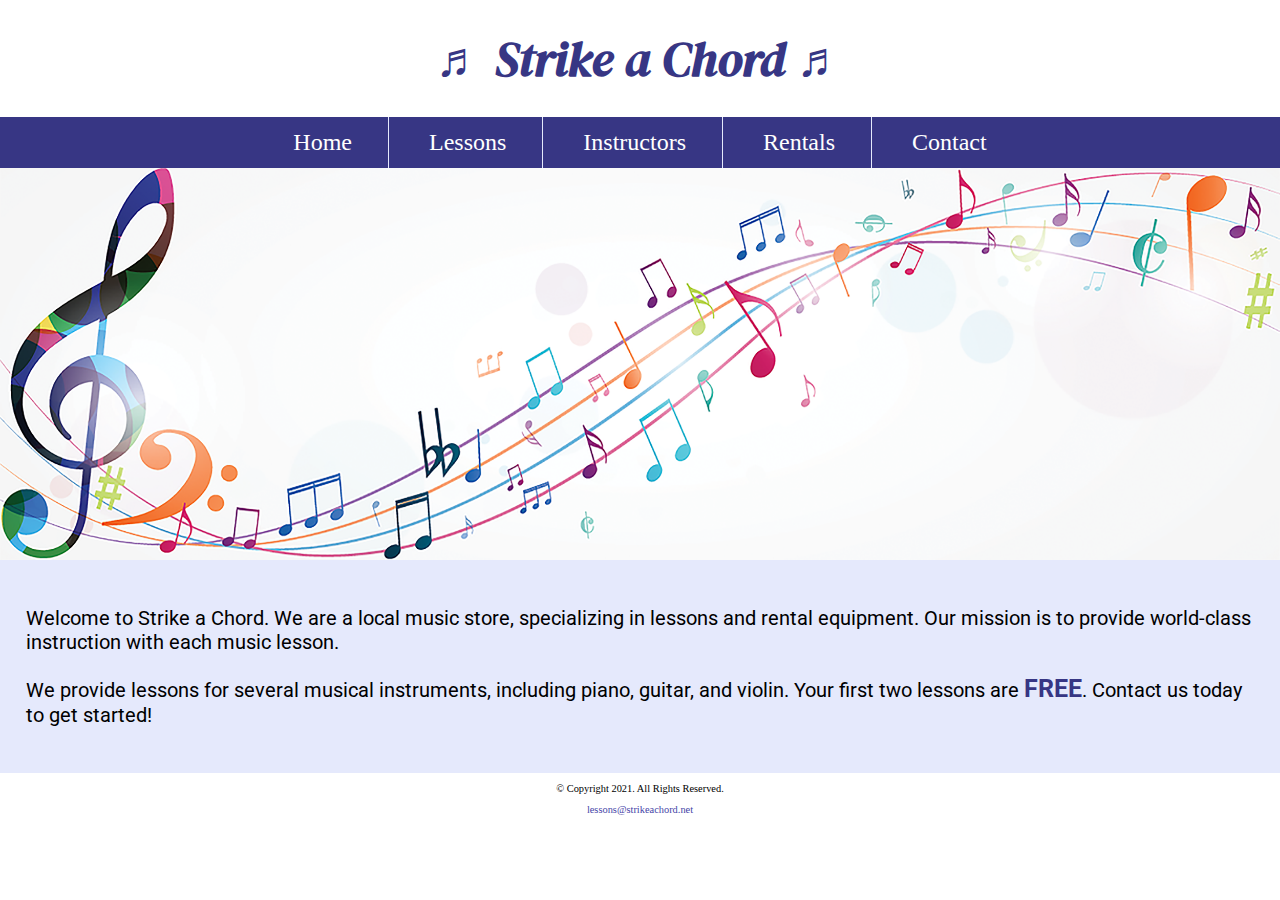
<file: index.html>
<!DOCTYPE html>
<!-- 
	Student Name: Brianna Heredia
	File Name: index.html
	Today's Date: Sept 5 2023
 -->
<html lang="en">
<head>
	<title>Strike a Chord: Home Page</title>
	<meta charset="utf-8">
    <link rel="stylesheet" href="css/styles.css">
    <meta name="viewport" content="width=device-width, initial-scale=1.0">
    <link href="https://fonts.googleapis.com/css?family=DM+Serif+Display:400i%7cRoboto&display=swap" rel="stylesheet">
    <link rel="shortcut icon" href="images/favicon.ico">
	<link rel="icon" type="image/png" sizes="32x32" href="images/favicon-32.png">
    <link rel="apple-touch-icon" sizes="180x180" href="images/apple-touch-icon.png">
	<link rel="icon" sizes="192x192" href="images/android-chrome-192.png">
</head>
<body>

	<header>
		<h1> <span class="tab-desk">&#9836;</span> Strike a Chord <span class="tab-desk">&#9836;</span> </h1>
	</header>
	
	<nav>
		<ul>
            <li><a href="index.html">Home</a></li>  
            <li><a href="lessons.html">Lessons</a></li>   
            <li><a href="instructors.html">Instructors</a></li>    
            <li><a href="rentals.html">Rentals</a></li>    
            <li><a href="contact.html">Contact</a></li>
        </ul>
	</nav>
    
    <!-- Hero Image -->
    <div id="hero" class="tab-desk">
        <img src="images/music-notes.png" alt="colorful music notes">
    </div>
	
	<!-- Use the main area to add the main content to the webpage -->
	<main>
		
        <div id="intro">
            
            <p>Welcome to Strike a Chord. We are a local music store, specializing in lessons and rental equipment. Our mission is to provide world-class instruction with each music lesson.</p>

            <p>We provide lessons for several musical instruments, including piano, guitar, and violin. Your first two lessons are <span class="action">FREE</span>. Contact us today to get started!</p>
            
        </div>
		
	</main>
	
	<footer>
		<p>&copy; Copyright 2021. All Rights Reserved.</p>
		<p><a href="mailto:lessons@strikeachord.net">lessons@strikeachord.net</a></p>
	</footer>
	
</body>
</html>
</file>
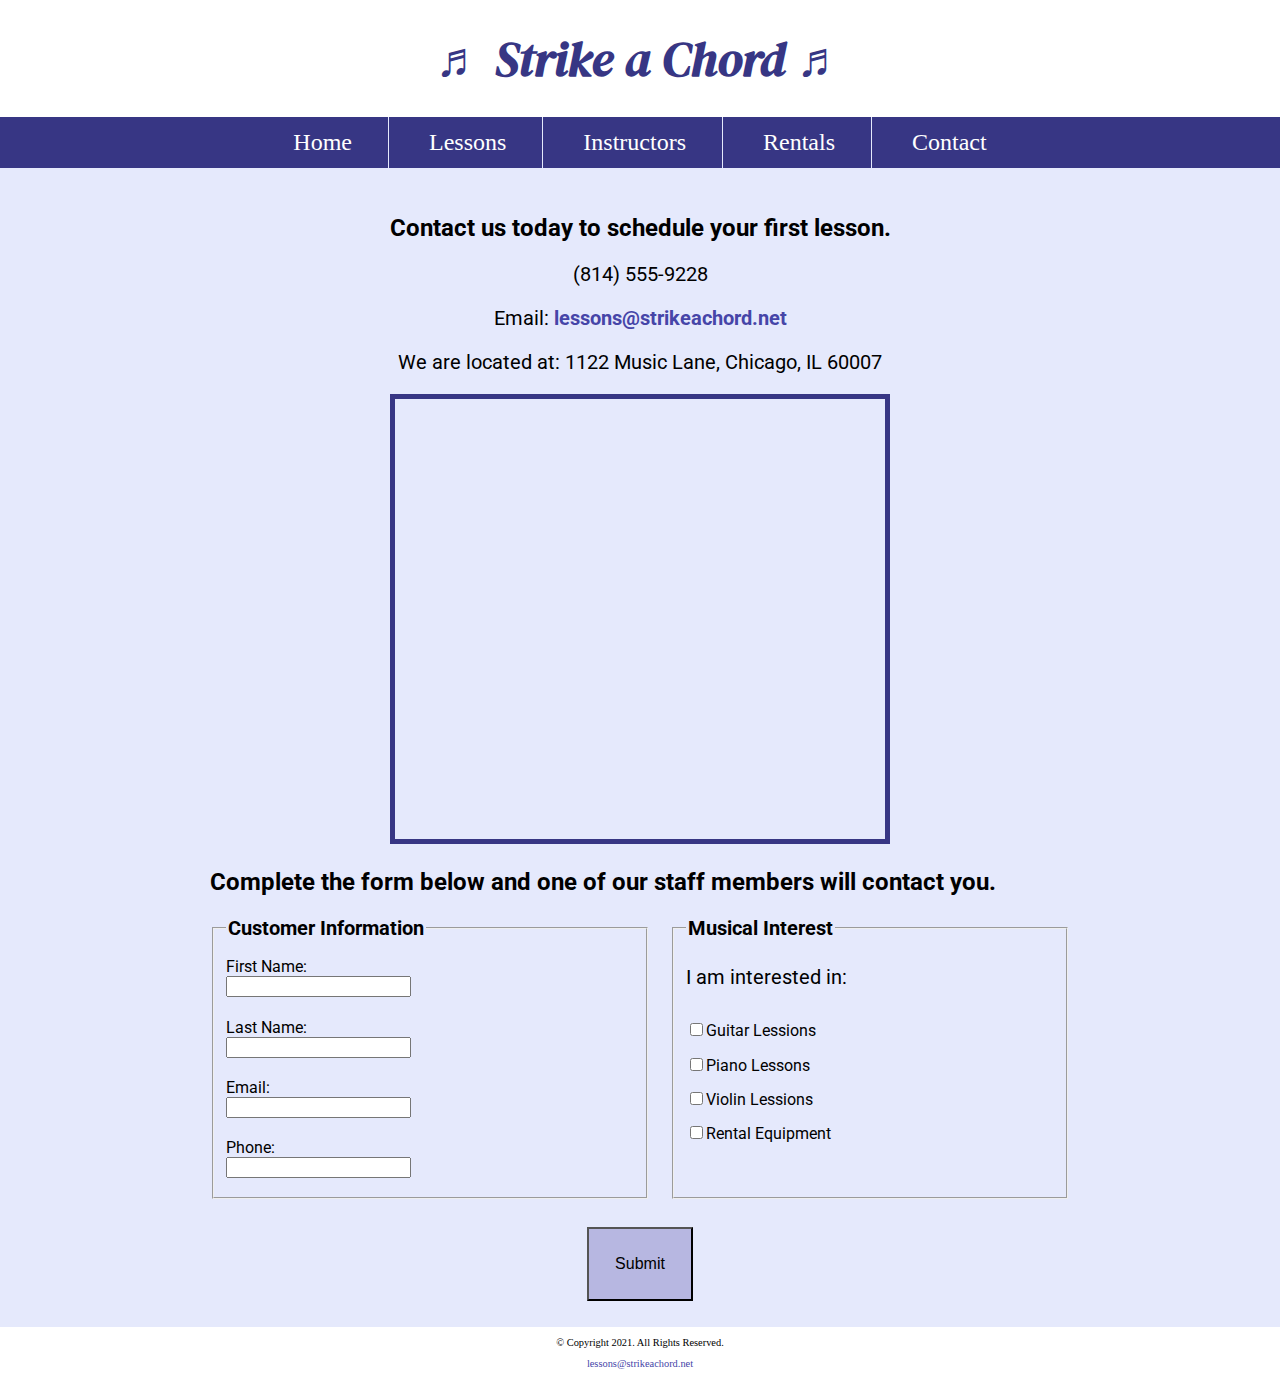
<file: contact.html>
<!DOCTYPE html>
<!-- 
	Student Name: Brianna Heredia
	File Name: contact.html
	Today's Date: Sept 5 2023
 -->
<html lang="en">
<head>
	<title>Strike a Chord: Contact</title>
	<meta charset="utf-8">
    <link rel="stylesheet" href="css/styles.css">
    <meta name="viewport" content="width=device-width, initial-scale=1.0">
    <link href="https://fonts.googleapis.com/css?family=DM+Serif+Display:400i%7cRoboto&display=swap" rel="stylesheet">
    <link rel="shortcut icon" href="images/favicon.ico">
	<link rel="icon" type="image/png" sizes="32x32" href="images/favicon-32.png">
    <link rel="apple-touch-icon" sizes="180x180" href="images/apple-touch-icon.png">
	<link rel="icon" sizes="192x192" href="images/android-chrome-192.png">
</head>
<body>

	<header>
		<h1> <span class="tab-desk">&#9836;</span> Strike a Chord <span class="tab-desk">&#9836;</span> </h1>
	</header>
	
	<nav>
		<ul>
            <li><a href="index.html">Home</a></li>  
            <li><a href="lessons.html">Lessons</a></li>   
            <li><a href="instructors.html">Instructors</a></li>    
            <li><a href="rentals.html">Rentals</a></li>    
            <li><a href="contact.html">Contact</a></li>
        </ul>
	</nav>
	
	<!-- Use the main area to add the main content to the webpage -->
	<main>
        
        <div id="contact">
            
            <h2>Contact us today to schedule your first lesson.</h2>
            <p class="tel-link mobile"><a href="tel:8145559228">(814) 555-9228</a></p>
            <p class="tab-desk">(814) 555-9228</p>
            <p>Email: <a href="mailto:lessons@strikeachord.net" class="email-link">lessons@strikeachord.net</a></p>
            <p>We are located at: 1122 Music Lane, Chicago, IL 60007</p>
            
            <iframe src="https://www.google.com/maps/embed?pb=!1m18!1m12!1m3!1d380513.7160580949!2d-88.01215278051977!3d41.83339249282865!2m3!1f0!2f0!3f0!3m2!1i1024!2i768!4f13.1!3m3!1m2!1s0x880e2c3cd0f4cbed%3A0xafe0a6ad09c0c000!2sChicago%2C+IL!5e0!3m2!1sen!2sus!4v1558660826146!5m2!1sen!2sus" width="600" height="450" class="map" allowfullscreen></iframe>
        
        </div>
        
        <div id="form">
            <h2>Complete the form below and one of our staff members will contact you.</h2>
            <form class="form-grid"><!-- Start Form -->
                <fieldset>
                    <legend>Customer Information</legend>
                    <label for="fName">First Name:</label>
                    <input type="text" name="fName" id="fName">
                    
                    <label for="lName">Last Name:</label>
                    <input type="text" name="lName" id="lName">
                    
                    <label for="email">Email:</label>
                    <input type="email" name="email" id="email">
                    
                    <label for="phone">Phone:</label>
                    <input type="tel" id="phone" name="phone">
                </fieldset>
                
                <fieldset>
                    <legend>Musical Interest</legend>
                    <p>I am interested in:</p>
                    
                    <label for="guitarles"><input type="checkbox" name="interest" id="guitarles" value="Guitar Lessions">Guitar Lessions</label>
                    
                    <label for="pianoles"><input type="checkbox" name="interest" id="pianoles" value="Piano Lessions">Piano Lessons</label>
                    
                    <label for="violinles"><input type="checkbox" name="interest" id="violinles" value="Violin Lessions">Violin Lessions</label>
                    
                    <label for="rent"><input type="checkbox" name="interest" id="rent" value="Rental Equipment">Rental Equipment</label>
                    
                </fieldset>
                
                <input type="submit" id="submit" value="Submit" class="btn">
                
            </form>
        </div>
        
	</main>
	
	<footer>
		<p>&copy; Copyright 2021. All Rights Reserved.</p>
		<p><a href="mailto:lessons@strikeachord.net">lessons@strikeachord.net</a></p>
	</footer>
	
</body>
</html>
</file>
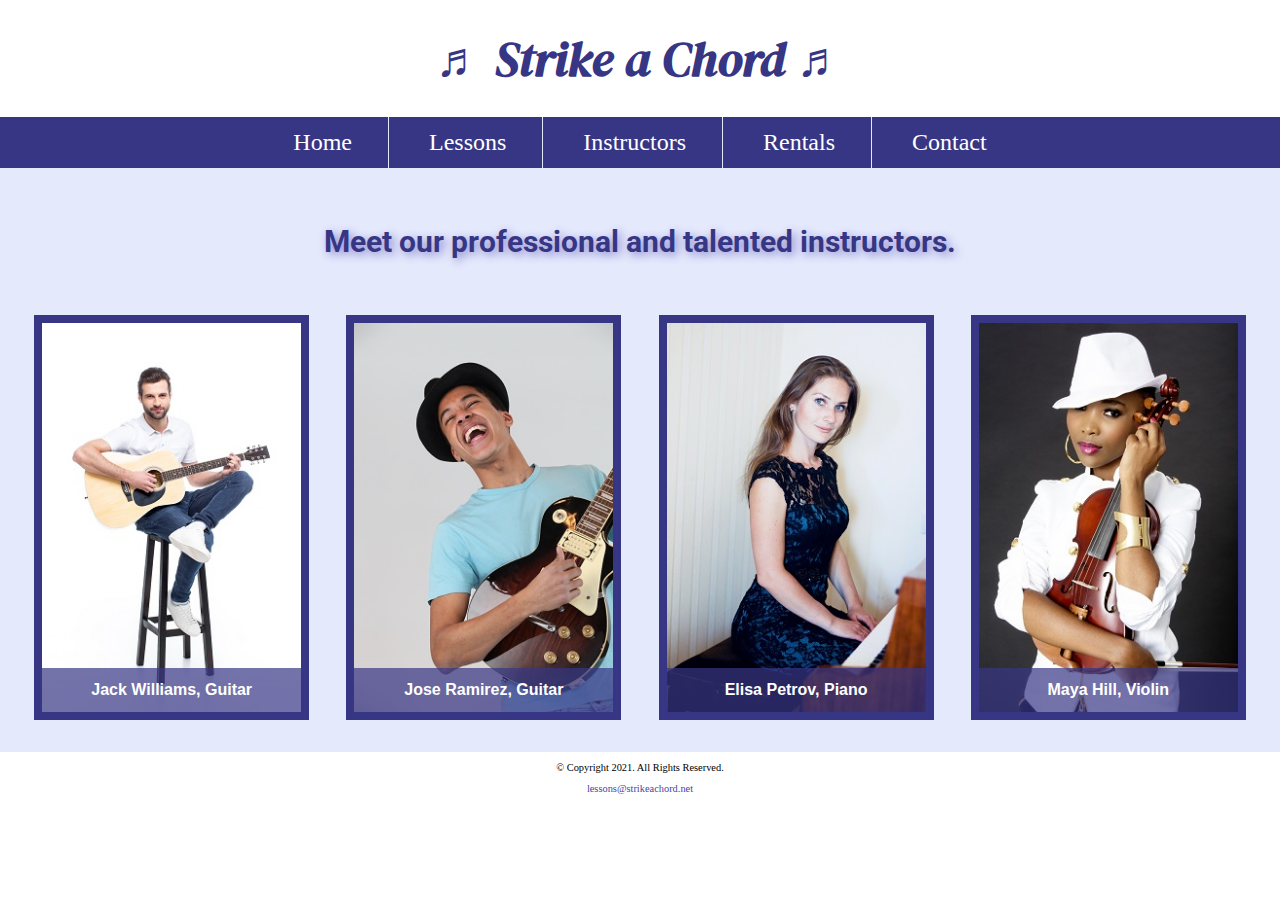
<file: instructors.html>
<!DOCTYPE html>
<!-- 
	Student Name: Brianna Heredia
	File Name: instructors.html
	Today's Date: Sept 5 2023
 -->
<html lang="en">
<head>
	<title>Strike a Chord: Instructors</title>
	<meta charset="utf-8">
    <link rel="stylesheet" href="css/styles.css">
    <meta name="viewport" content="width=device-width, initial-scale=1.0">
    <link href="https://fonts.googleapis.com/css?family=DM+Serif+Display:400i%7cRoboto&display=swap" rel="stylesheet">
    <link rel="shortcut icon" href="images/favicon.ico">
	<link rel="icon" type="image/png" sizes="32x32" href="images/favicon-32.png">
    <link rel="apple-touch-icon" sizes="180x180" href="images/apple-touch-icon.png">
	<link rel="icon" sizes="192x192" href="images/android-chrome-192.png">
</head>
<body>

	<header>
		<h1> <span class="tab-desk">&#9836;</span> Strike a Chord <span class="tab-desk">&#9836;</span> </h1>
	</header>
	
	<nav>
		<ul>
            <li><a href="index.html">Home</a></li>  
            <li><a href="lessons.html">Lessons</a></li>   
            <li><a href="instructors.html">Instructors</a></li>    
            <li><a href="rentals.html">Rentals</a></li>    
            <li><a href="contact.html">Contact</a></li>
        </ul>
	</nav>
	
	<!-- Use the main area to add the main content to the webpage -->
	<main class="grid">
        
        <aside>
            <p>Meet our professional and talented instructors.</p>
        </aside>
        
        <figure>
            <img src="images/guitar-instructor.jpg" alt="guitar instructor">
            <figcaption>Jack Williams, Guitar</figcaption>
        </figure>
        
        <figure>
            <img src="images/electric-guitar-instructor.jpg" alt="guitar instructor">
            <figcaption>Jose Ramirez, Guitar</figcaption>
        </figure>
        
        <figure>
            <img src="images/piano-instructor.jpg" alt="piano instructor">
            <figcaption>Elisa Petrov, Piano</figcaption>
        </figure>
        
        <figure>
            <img src="images/violin-instructor.jpg" alt="guitar instructor">
            <figcaption>Maya Hill, Violin</figcaption>
        </figure>
        
	</main>
	
	<footer>
		<p>&copy; Copyright 2021. All Rights Reserved.</p>
		<p><a href="mailto:lessons@strikeachord.net">lessons@strikeachord.net</a></p>
	</footer>
	
</body>
</html>
</file>
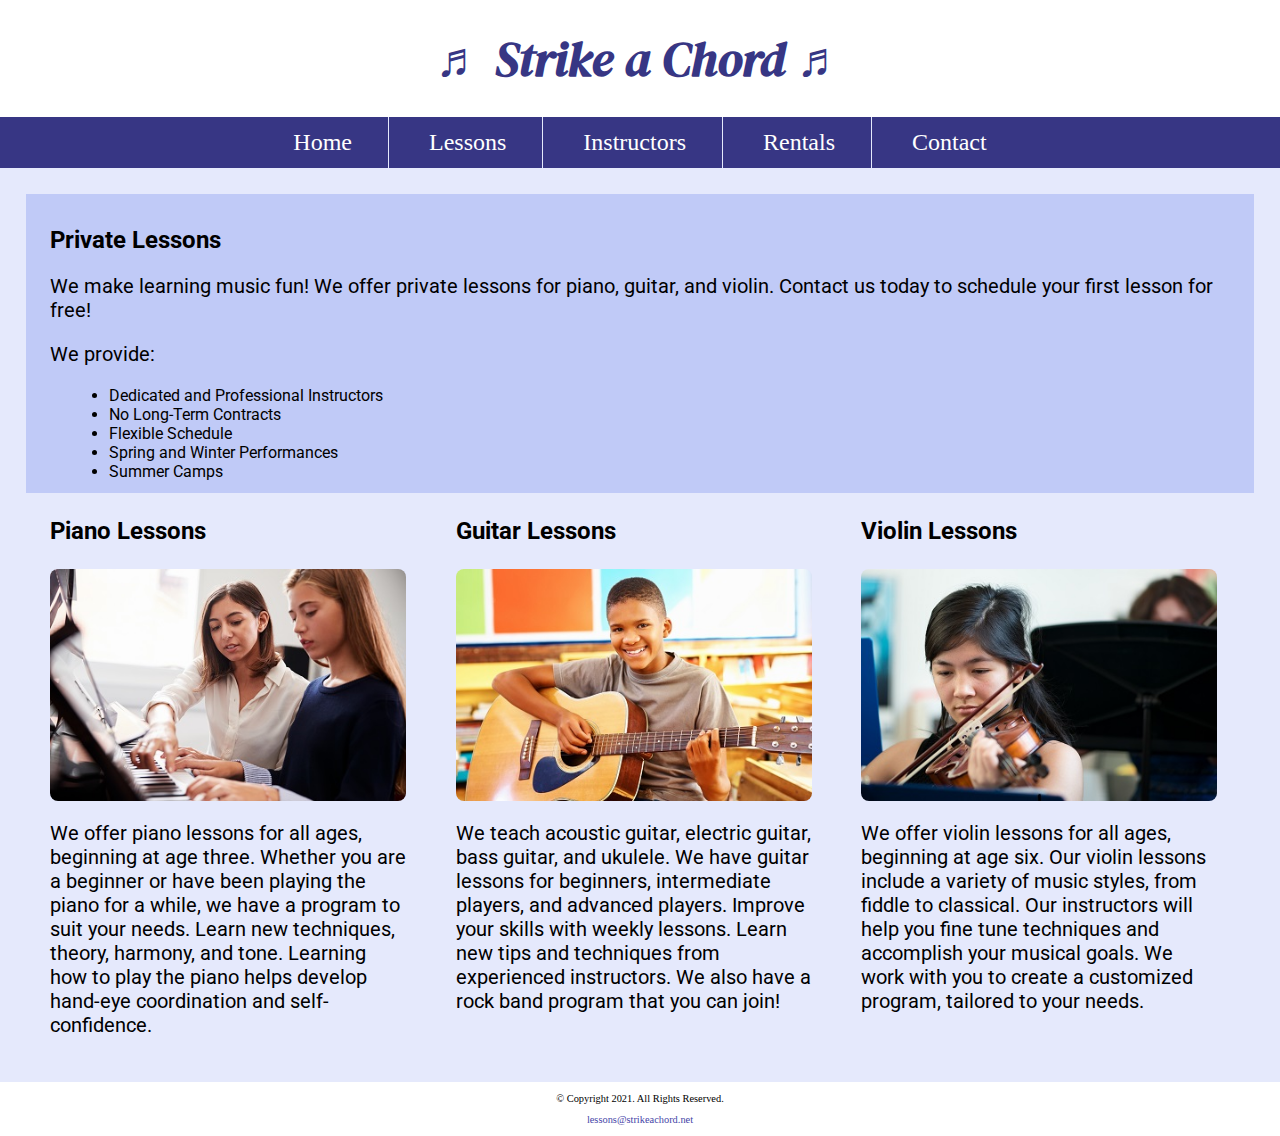
<file: lessons.html>
<!DOCTYPE html>
<!-- 
	Student Name: Brianna Heredia
	File Name: lessons.html
	Today's Date: Sept 5 2023
 -->
<html lang="en">
<head>
	<title>Strike a Chord: Lessons</title>
	<meta charset="utf-8">
    <link rel="stylesheet" href="css/styles.css">
    <meta name="viewport" content="width=device-width, initial-scale=1.0">
    <link href="https://fonts.googleapis.com/css?family=DM+Serif+Display:400i%7cRoboto&display=swap" rel="stylesheet">
    <link rel="shortcut icon" href="images/favicon.ico">
	<link rel="icon" type="image/png" sizes="32x32" href="images/favicon-32.png">
    <link rel="apple-touch-icon" sizes="180x180" href="images/apple-touch-icon.png">
	<link rel="icon" sizes="192x192" href="images/android-chrome-192.png">
</head>
<body>

	<header>
		<h1> <span class="tab-desk">&#9836;</span> Strike a Chord <span class="tab-desk">&#9836;</span> </h1>
	</header>
	
	<nav>
		<ul>
            <li><a href="index.html">Home</a></li>  
            <li><a href="lessons.html">Lessons</a></li>   
            <li><a href="instructors.html">Instructors</a></li>    
            <li><a href="rentals.html">Rentals</a></li>    
            <li><a href="contact.html">Contact</a></li>
        </ul>
	</nav>
	
	<!-- Use the main area to add the main content to the webpage -->
	<main>
        
        <section id="info">
            
            <h2>Private Lessons</h2>
            <p>We make learning music fun! We offer private lessons for piano, guitar, and violin. Contact us today to schedule your first lesson for free! </p>
            <p>We provide:</p>
            <ul>
                <li>Dedicated and Professional Instructors</li>
                <li>No Long-Term Contracts</li>
                <li>Flexible Schedule</li>
                <li>Spring and Winter Performances</li>
                <li>Summer Camps</li>
            </ul>
        
        </section>
        
        <section id="piano">
            
            <h3>Piano Lessons</h3>
            <img src="images/piano-lesson.jpg" alt="piano teacher and student sitting at a piano" class="round">
            <p>We offer piano lessons for all ages, beginning at age three. Whether you are a beginner or have been playing the piano for a while, we have a program to suit your needs. Learn new techniques, theory, harmony, and tone. Learning how to play the piano helps develop hand-eye coordination and self-confidence.</p>
        
        </section>
        
        <section id="guitar">
            
            <h3>Guitar Lessons</h3>
            <img src="images/child-guitar.jpg" alt="child with a smile holding a guitar" class="round">
            <p>We teach acoustic guitar, electric guitar, bass guitar, and ukulele. We have guitar lessons for beginners, intermediate players, and advanced players. Improve your skills with weekly lessons. Learn new tips and techniques from experienced instructors. We also have a rock band program that you can join!</p>
        
        </section>
        
        <section id="violin">
            
            <h3>Violin Lessons</h3>
            <img src="images/woman-violin.jpg" alt="woman playing the violin" class="round">
            <p>We offer violin lessons for all ages, beginning at age six. Our violin lessons include a variety of music styles, from fiddle to classical. Our instructors will help you fine tune techniques and accomplish your musical goals. We work with you to create a customized program, tailored to your needs.</p>
        
        </section>
        
	</main>
	
	<footer>
		<p>&copy; Copyright 2021. All Rights Reserved.</p>
		<p><a href="mailto:lessons@strikeachord.net">lessons@strikeachord.net</a></p>
	</footer>
	
</body>
</html>
</file>
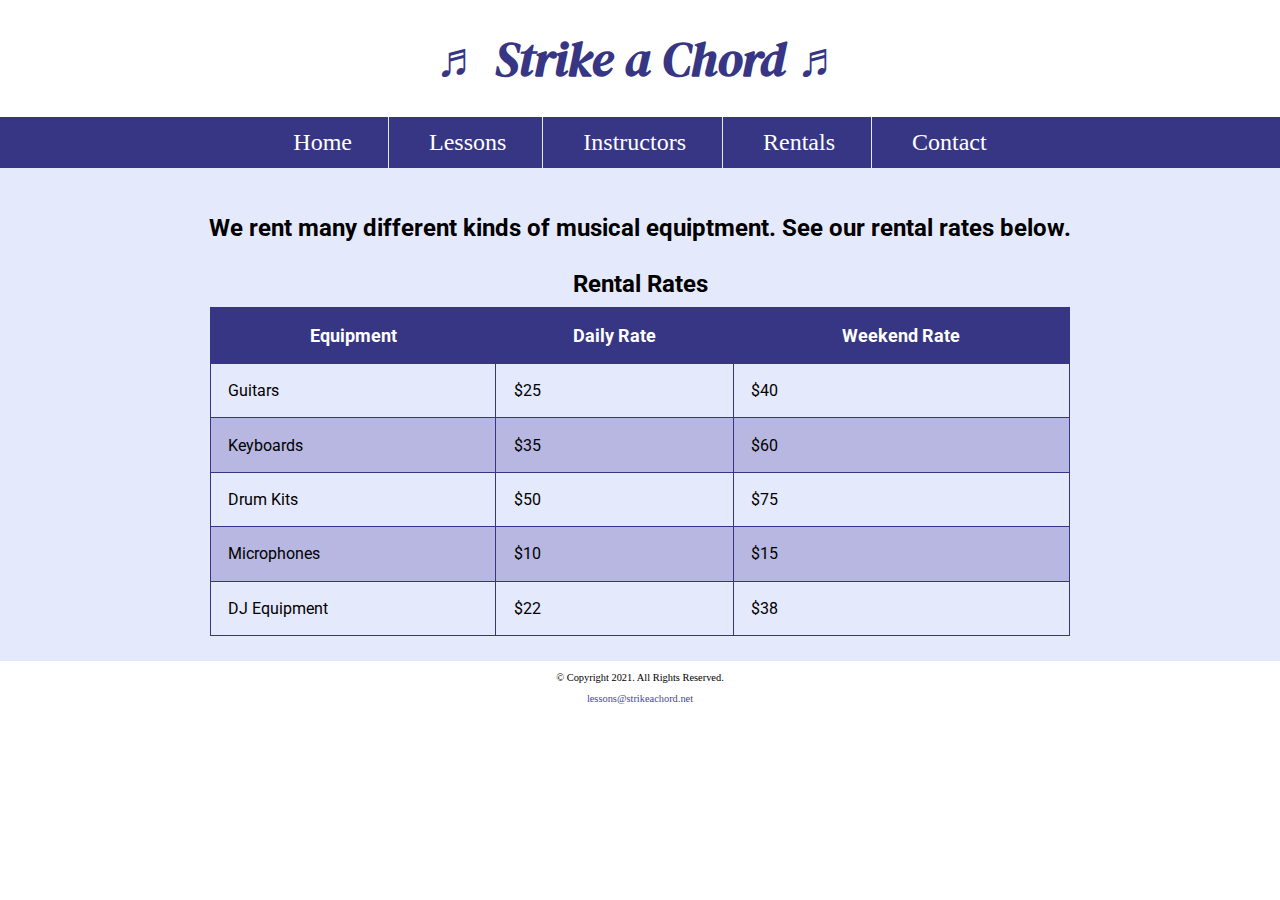
<file: rentals.html>
<!DOCTYPE html>
<!-- 
	Student Name: Brianna Heredia
	File Name: rentals.html
	Today's Date: Sept 5 2023
 -->
<html lang="en">
<head>
	<title>Strike a Chord: Rentals</title>
	<meta charset="utf-8">
    <link rel="stylesheet" href="css/styles.css">
    <meta name="viewport" content="width=device-width, initial-scale=1.0">
    <link href="https://fonts.googleapis.com/css?family=DM+Serif+Display:400i%7cRoboto&display=swap" rel="stylesheet">
    <link rel="shortcut icon" href="images/favicon.ico">
	<link rel="icon" type="image/png" sizes="32x32" href="images/favicon-32.png">
    <link rel="apple-touch-icon" sizes="180x180" href="images/apple-touch-icon.png">
	<link rel="icon" sizes="192x192" href="images/android-chrome-192.png">
</head>
<body>

	<header>
		<h1> <span class="tab-desk">&#9836;</span> Strike a Chord <span class="tab-desk">&#9836;</span> </h1>
	</header>
	
	<nav>
		<ul>
            <li><a href="index.html">Home</a></li>  
            <li><a href="lessons.html">Lessons</a></li>   
            <li><a href="instructors.html">Instructors</a></li>    
            <li><a href="rentals.html">Rentals</a></li>    
            <li><a href="contact.html">Contact</a></li>
        </ul>
	</nav>
	
	<!-- Use the main area to add the main content to the webpage -->
	<main>
        
        <div id="rental">
            <h2>We rent many different kinds of musical equiptment. See our rental rates below.</h2>
            
            <table>
                <caption>Rental Rates</caption>
                <tr><!-- Row 1 -->
                    <th>Equipment</th>
                    <th>Daily Rate</th>
                    <th>Weekend Rate</th>
                </tr>
                <tr><!-- Row 2 -->
                    <td>Guitars</td>
                    <td>$25</td>
                    <td>$40</td>
                </tr>
                <tr><!-- Row 3 -->
                    <td>Keyboards</td>
                    <td>$35</td>
                    <td>$60</td>
                </tr>
                <tr><!-- Row 4 -->
                    <td>Drum Kits</td>
                    <td>$50</td>
                    <td>$75</td>
                </tr>
                <tr><!-- Row 5 -->
                    <td>Microphones</td>
                    <td>$10</td>
                    <td>$15</td>
                </tr>
                <tr><!-- Row 6 -->
                    <td>DJ Equipment</td>
                    <td>$22</td>
                    <td>$38</td>
                </tr>
            </table>
        </div>
        
	</main>
	
	<footer>
		<p>&copy; Copyright 2021. All Rights Reserved.</p>
		<p><a href="mailto:lessons@strikeachord.net">lessons@strikeachord.net</a></p>
	</footer>
	
</body>
</html>
</file>
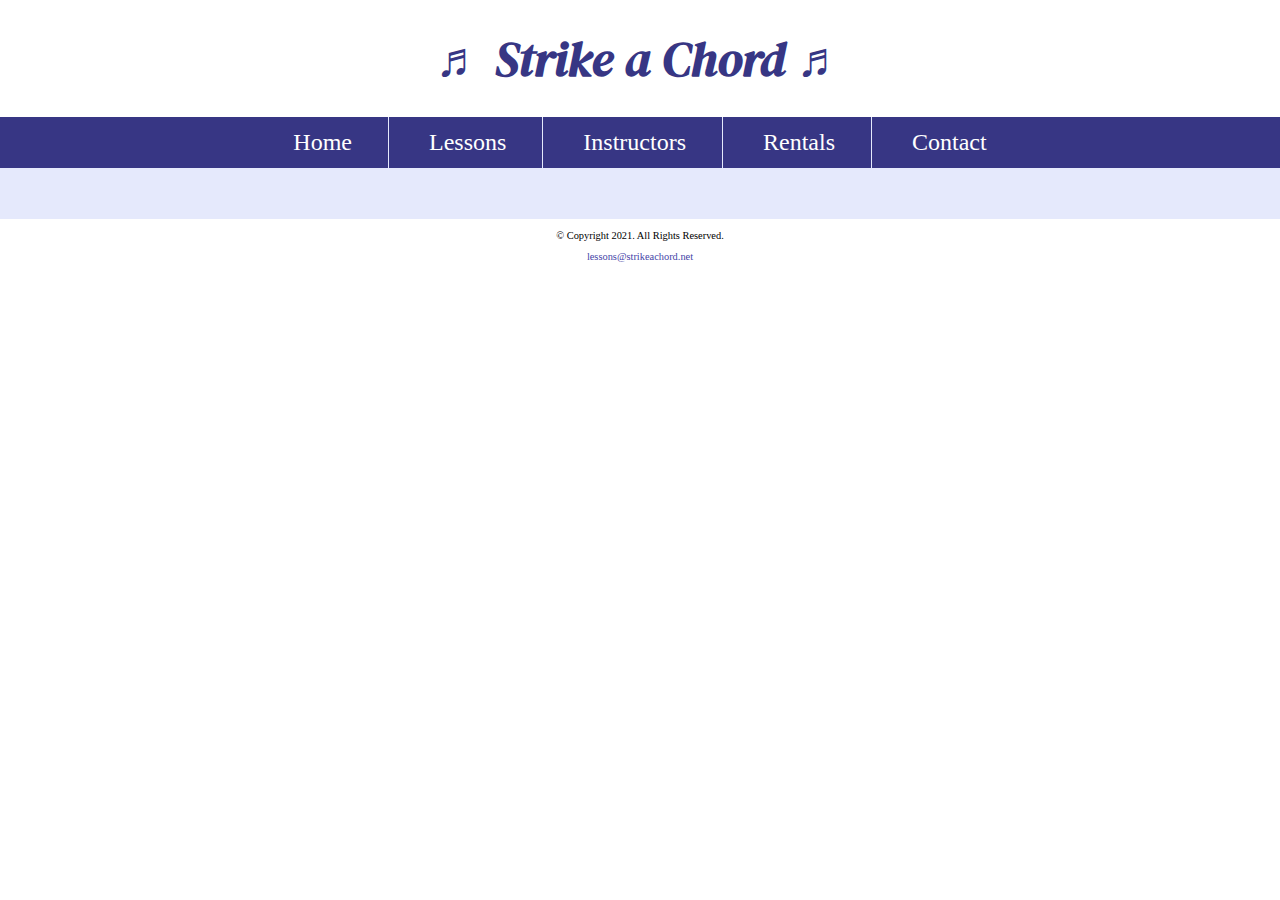
<file: template.html>
<!DOCTYPE html>
<!-- 
	Student Name: Brianna Heredia
	File Name: template.html
	Today's Date: Sept 5 2023
 -->
<html lang="en">
<head>
	<title>Strike a Chord: Template</title>
	<meta charset="utf-8">
    <link rel="stylesheet" href="css/styles.css">
    <meta name="viewport" content="width=device-width, initial-scale=1.0">
    <link href="https://fonts.googleapis.com/css?family=DM+Serif+Display:400i%7cRoboto&display=swap" rel="stylesheet">
    <link rel="shortcut icon" href="images/favicon.ico">
	<link rel="icon" type="image/png" sizes="32x32" href="images/favicon-32.png">
    <link rel="apple-touch-icon" sizes="180x180" href="images/apple-touch-icon.png">
	<link rel="icon" sizes="192x192" href="images/android-chrome-192.png">
</head>
<body>

	<header>
		<h1> <span class="tab-desk">&#9836;</span> Strike a Chord <span class="tab-desk">&#9836;</span> </h1>
	</header>
	
	<nav>
		<ul>
            <li><a href="index.html">Home</a></li>  
            <li><a href="lessons.html">Lessons</a></li>   
            <li><a href="instructors.html">Instructors</a></li>    
            <li><a href="rentals.html">Rentals</a></li>    
            <li><a href="contact.html">Contact</a></li>
        </ul>
	</nav>
	
	<!-- Use the main area to add the main content to the webpage -->
	<main>
        
        <div>
        
        </div>
        
	</main>
	
	<footer>
		<p>&copy; Copyright 2021. All Rights Reserved.</p>
		<p><a href="mailto:lessons@strikeachord.net">lessons@strikeachord.net</a></p>
	</footer>
	
</body>
</html>
</file>
<file: css/styles.css>
/*
Author: Brianna Heredia
Date: Sept 5 2023
File Name: styles.css
*/

/* CSS Reset */
body, header, nav, main, footer, img, h1, ul, section, aside, figure, figcaption {
    margin: 0;
    padding: 0;
    border: 0;
}

/* Style rule for images */
img {
    max-width: 100%;
    display: block;
}

/* Style rule for box sizing applies to all elements */
* {
  box-sizing: border-box;
}

/* Style rules for mobile viewport */

/* Hide tab-desk class */
.tab-desk {
    display: none;
}

/* Style rules for header content */
header {
    text-align: center;
    font-size: 1.5em;
    color: #373684;
}

header h1 {
    font-family: 'DM Serif Display', serif;
    font-style: italic;
}

/* Style rules for navigation area */
nav {
    background-color: #373684;
}

nav ul {
    list-style-type: none;
    text-align: center;
}

nav li {
    display: block;
    font-size: 2em;
    border-top: 1px solid #e5e9fc;
}

nav li a {
    display: block;
    color: #fff;
    text-align: center;
    padding: 0.5em 1em;
    text-decoration: none;
}

/* Style rules for main content */
main {
    padding: 2%;
    background-color: #e5e9fc;
    overflow: auto;
    font-family: 'Roboto', sans-serif;
}

main p {
    font-size: 1.25em;
}

.action {
    font-size: 1.25em;
    color: #373684;
    font-weight: bold;
}

#piano, #guitar, #violin {
    margin: 0 2%;
}

#info {
    clear: left;
    background-color: #c0caf7;
    padding: 1% 2%;
}

#info ul {
    margin-left: 10%;
}

.round {
    border-radius: 8px; 
}

aside {
    text-align: center;
    font-size: 1.5em;
    font-weight: bold;
    color: #373684;
    text-shadow: 3px 3px 10px #8280cb;
}

figure {
    position: relative;
    max-width: 275px;
    margin: 2% auto;
    border: 8px solid #373684;
}

figcaption {
    position: absolute;
    bottom: 0;
    background: rgba(55, 54, 132, 0.7); 
    color: #fff;
    width: 100%;
    padding: 5% 0;
    text-align: center;
    font-family: Verdana, Arial, sans-serif;
    font-size: 1.5em;
    font-weight: bold;
}

#contact, #rental h2 {
    text-align: center;
}

.tel-link {
    background-color: #373684;
    padding: 2%;
    margin: 0 auto;
    width: 80%;
    text-align: center;
    border-radius: 5px;
}

.tel-link a {
    color: #fff;
    text-decoration: none;
    font-size: 1.5em;
    display: block;
}

#contact .email-link {
    color: #4645a8;
    text-decoration: none;
    font-weight: bold;
}

.map {
    border: 5px solid #373684;
    width: 95%;
    height: 50%;
}

/* Style rules for table */
table {
    border: 1px solid #373684;
    border-collapse: collapse;
    margin: 0 auto;
    width: 100%;
}

caption {
    font-size: 1.5em;
    font-weight: bold;
    padding: 1%;
}

th, td {
    border: 1px solid #373684;
    padding: 2%;
}

th {
    background-color: #373684;
    color: #fff;
    font-size: 1.15em;
}

tr:nth-child(odd) {
    background-color: #b7b7e1;
}

/* Style rules for form elements */
fieldset, input {
    margin-bottom: 2%;
}

fieldset legend {
    font-weight: bold;
    font-size: 1.25em;
}

label {
    display: block;
    padding-top: 3%;
}

form #submit {
    margin-bottom: 0;
    margin-top: 0;
    margin-left: auto;
    margin-right: auto;
    display: block;
    padding: 3%;
    background-color: #b7b7e1;
    font-size: 1em;
}

/* Style rules for footer content */
footer {
    text-align: center;
    font-size: 0.65em;
    clear: left;
}

footer a {
    color: #4645a8;
    text-decoration: none;
}

/* Media Query for Tablet Viewport */
@media screen and (min-width: 550px), print {
    
    /* Tablet Viewport: Show tab-desk class, hide mobile class */
    .tab-desk {
        display: block;
    }

    .mobile {
        display: none;
    }
    
    /* Tablet Viewport: Style rule for header content */
    span.tab-desk {
        display: inline;
    }
    
    /* Tablet Viewport: Style rules for nav area */
    nav li {
        border-top: none;
        display: inline-block;
        border-right: 1px solid #e5e9fc;
        font-size: 1.5em;
    }
    
    nav li:last-child {
        border-right: none;
    }
    
    nav li a {
        padding: 0.25em 0.5em;
    }
    
    .grid {
        display: grid;
        grid-template-columns: auto auto;
        grid-gap: 20px;
    }
    
    aside {
        grid-column: 1 / span 2;
    }
    
    /* Tablet Viewport: Style rule for map */
   .map {
        width: 500px;
        height: 450px;
    }
    
    /* Tablet Viewport: Style rule for form element */
    #form {
        width: 70%;
        margin-bottom: 0;
        margin-top: 0;
        margin-left: auto;
        margin-right: auto;
    }
    
}

/* Media Query for Desktop Viewport */
@media screen and (min-width: 769px), print {
    
    /* Desktop Viewport: Style rule for header */
    header {
        padding: 2%;
    }
    
    /* Desktop Viewport: Style rules for nav area */
    nav li a {
        padding: 0.5em 1.5em;
    }
    
    nav li a:hover {
        color: #373684;
        background-color: #e5e9fc;
    }
    
    /* Desktop Viewport: Style Rules for main content */  
    #info ul {
        margin-left: 5%;
    }
    
    main h3 {
        font-size: 1.5em;
    }
    
    #piano, #guitar, #violin {
        width: 29%;
        float: left;
        margin: 0 2%;
    }
    
    .grid {
        grid-template-columns: auto auto auto auto;
    }
    
    figcaption {
        font-size: 1em;
    }
    
    aside {
        grid-column: 1 / span 4;
    }
    
    /* Desktop Viewport: Style rules for table */
    table {
        width: 70%;
    }
    
    /* Desktop Viewport: Style rules for form elements */
    .form-grid {
        display: grid;
        grid-template-columns: auto auto;
        grid-gap: 20px;
    }
    
    .btn {
        grid-column: 1  / span 2;
    }
    
}

/* Media Query for Print */
@media print {
    
    body {
        background-color: #fff;
        color: #000;
    }
    
}
</file>
